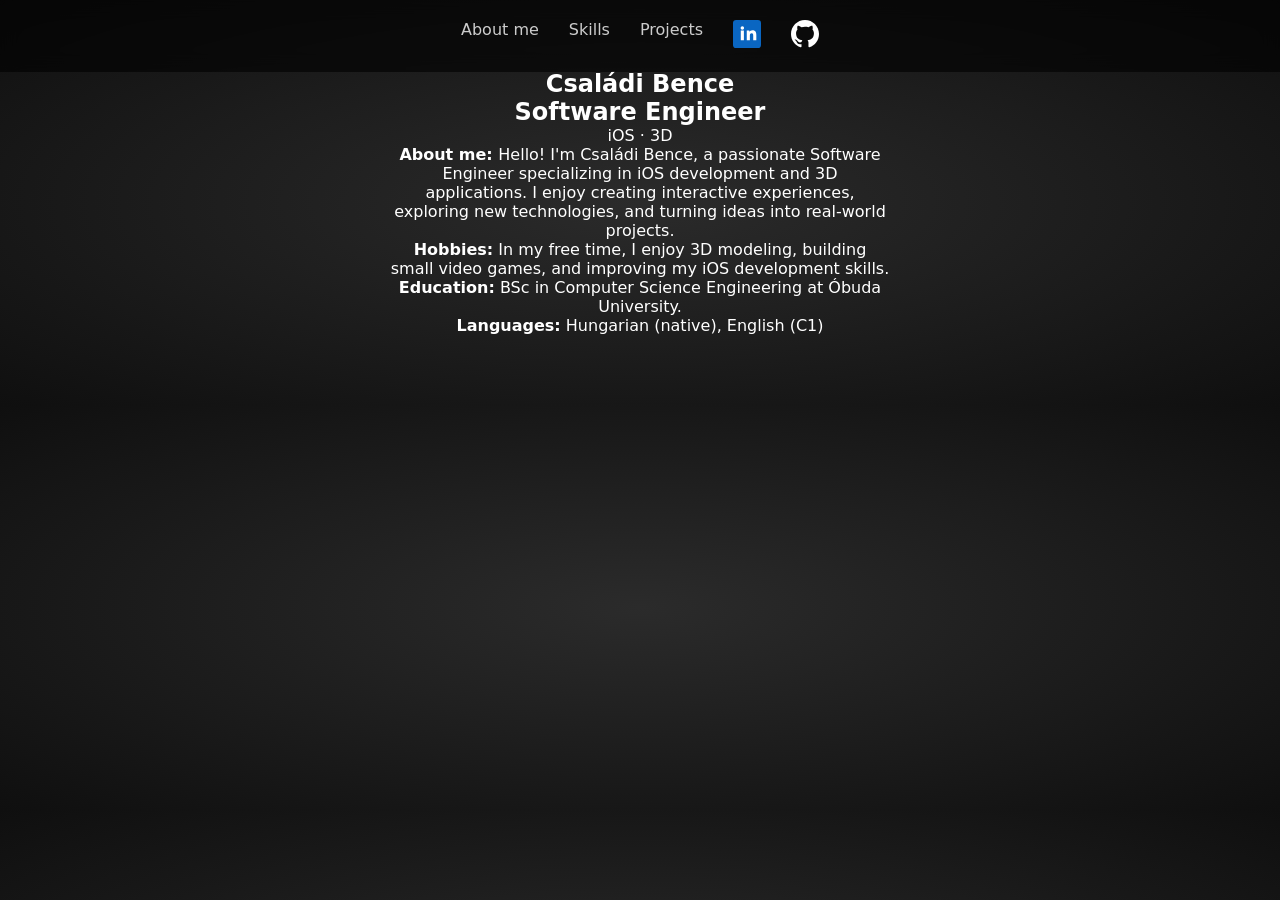
<file: about/index.html>
<!DOCTYPE html>
<html lang="hu">

<head>
  <meta charset="UTF-8" />
  <title>Családi Bence – 3D Portfolio</title>
  <link rel="stylesheet" href="/style.css">
  <script type="importmap">
  {
    "imports": {
      "three": "https://cdn.jsdelivr.net/npm/three@0.160.0/build/three.module.js",
      "three/addons/": "https://cdn.jsdelivr.net/npm/three@0.160.0/examples/jsm/"
    }
  }
  </script>
</head>

<body>

  <nav>
    <a href="/about">About me</a>
    <a href="/skills">Skills</a>
    <a href="/projects">Projects</a>
    <a href="https://www.linkedin.com/in/bence-családi-0b6a01286/" target="_blank" aria-label="LinkedIn profile"
      target="_blank" rel="noopener noreferrer" aria-label="LinkedIn profile">
      <svg width="28" height="28" viewBox="0 0 72 72" xmlns="http://www.w3.org/2000/svg">
        <g fill="none" fill-rule="evenodd">
          <path d="M8 0h56a8 8 0 0 1 8 8v56a8 8 0 0 1-8 8H8a8 8 0 0 1-8-8V8a8 8 0 0 1 8-8z" fill="#0A66C2" />
          <path
            d="M20 27h8v25h-8V27zm4-11a4.5 4.5 0 1 1 0 9a4.5 4.5 0 0 1 0-9zm10 11h8v3.4h.1c1.1-2 3.8-4.1 7.9-4.1c8.4 0 10 5.5 10 12.6V52h-8V40.2c0-2.8 0-6.4-4-6.4s-4.6 3-4.6 6.2V52h-8V27z"
            fill="#FFF" />
        </g>
      </svg>
    </a>
    <a href="https://github.com/bobiuszgithub" target="_blank" rel="noopener noreferrer" aria-label="GitHub profile">
      <svg width="28" height="28" viewBox="0 0 24 24" xmlns="http://www.w3.org/2000/svg">
        <circle cx="12" cy="12" r="12" fill="transparent" />

        <path d="M12 0C5.37 0 0 5.37 0 12c0 5.3 3.438 9.8 8.205 11.385.6.113.82-.263.82-.583 
      0-.288-.01-1.05-.015-2.06-3.338.724-4.042-1.61-4.042-1.61-.546-1.386-1.333-1.754-1.333-1.754-1.09-.745.082-.73.082-.73 
      1.205.085 1.838 1.237 1.838 1.237 1.07 1.835 2.807 1.305 3.492.997.108-.774.418-1.305.76-1.605-2.665-.3-5.467-1.333-5.467-5.93 
      0-1.31.468-2.382 1.235-3.222-.123-.303-.535-1.523.117-3.176 0 0 1.008-.322 3.3 1.23a11.52 11.52 0 0 1 3-.405c1.02.005 2.045.138 3 .405 
      2.29-1.552 3.297-1.23 3.297-1.23.653 1.653.242 2.873.12 3.176.77.84 1.233 1.912 1.233 3.222 0 4.61-2.807 5.625-5.48 5.922.43.37.823 1.103.823 2.222 
      0 1.606-.015 2.896-.015 3.286 0 .322.217.698.825.58C20.565 21.795 24 17.298 24 12c0-6.63-5.37-12-12-12z"
          fill="#fff" />
      </svg>
    </a>



  </nav>

  <section id="about" class="section hero">
    <div class="text">
      <h1>Családi Bence</h1>
      <h2>Software Engineer</h2>
      <p>iOS · 3D</p>
      <p><strong>About me: </strong>Hello! I'm Családi Bence, a passionate Software Engineer specializing in iOS
        development and 3D applications.
        I enjoy creating interactive experiences, exploring new technologies, and turning ideas into real-world
        projects.</p>
      <p><strong>Hobbies:</strong> In my free time, I enjoy 3D modeling, building small video games, and improving my
        iOS development skills.</p>
      <p><strong>Education:</strong> BSc in Computer Science Engineering at Óbuda University.</p>
      <p><strong>Languages:</strong> Hungarian (native), English (C1)</p>
    </div>
  </section>

</body>

</html>
</file>
<file: style.css>
* {
  margin: 0;
  padding: 0;
  box-sizing: border-box;
  font-family: system-ui, sans-serif;
}

html {
  scroll-behavior: smooth;
}

body {
  background: radial-gradient(#2b2b2b, #0f0f0f);
  color: #fff;
}

nav {
  position: fixed;
  top: 0;
  width: 100%;
  display: flex;
  justify-content: center;
  gap: 30px;
  padding: 20px 40px;
  background: rgba(0, 0, 0, 0.6);
  backdrop-filter: blur(10px);
  z-index: 10;
}

nav a {
  color: #ccc;
  text-decoration: none;
}

nav a:hover {
  color: white;
}

.section {
  min-height: 5vh;
  padding: 70px 40px;
  scroll-margin-top: 50x; /* height of your navbar */
}
.section-title {
  text-align: center;
  font-size: 2.2rem;
  margin-bottom: 40px;
  color: white;
}

.hero {
  display: flex;
  justify-content: center;
  align-items: center;
  gap: 40px;
  text-align: center;
  flex-wrap: wrap;
}

.split {
  display: flex;
  justify-content: center;
  align-items: center;
  gap: 60px;
  text-align: center;
  flex-wrap: wrap;
}


.profile {
  width: 220px;
  border-radius: 12px;
}


.text {
  max-width: 500px;
}

.canvas-box {
  width: 400px;
  height: 300px;
}

button {
  margin-top: 15px;
  margin-right: 10px;
  padding: 10px 18px;
  background: #333;
  color: white;
  border: none;
  border-radius: 6px;
  cursor: pointer;
}

button:hover {
  background: #555;
}

#skills {
  display: flex;
  flex-direction: column;
  justify-content: center;
  align-items: center;
  text-align: center;
  gap: 20px;
  min-height: 5ch;
}
</file>
